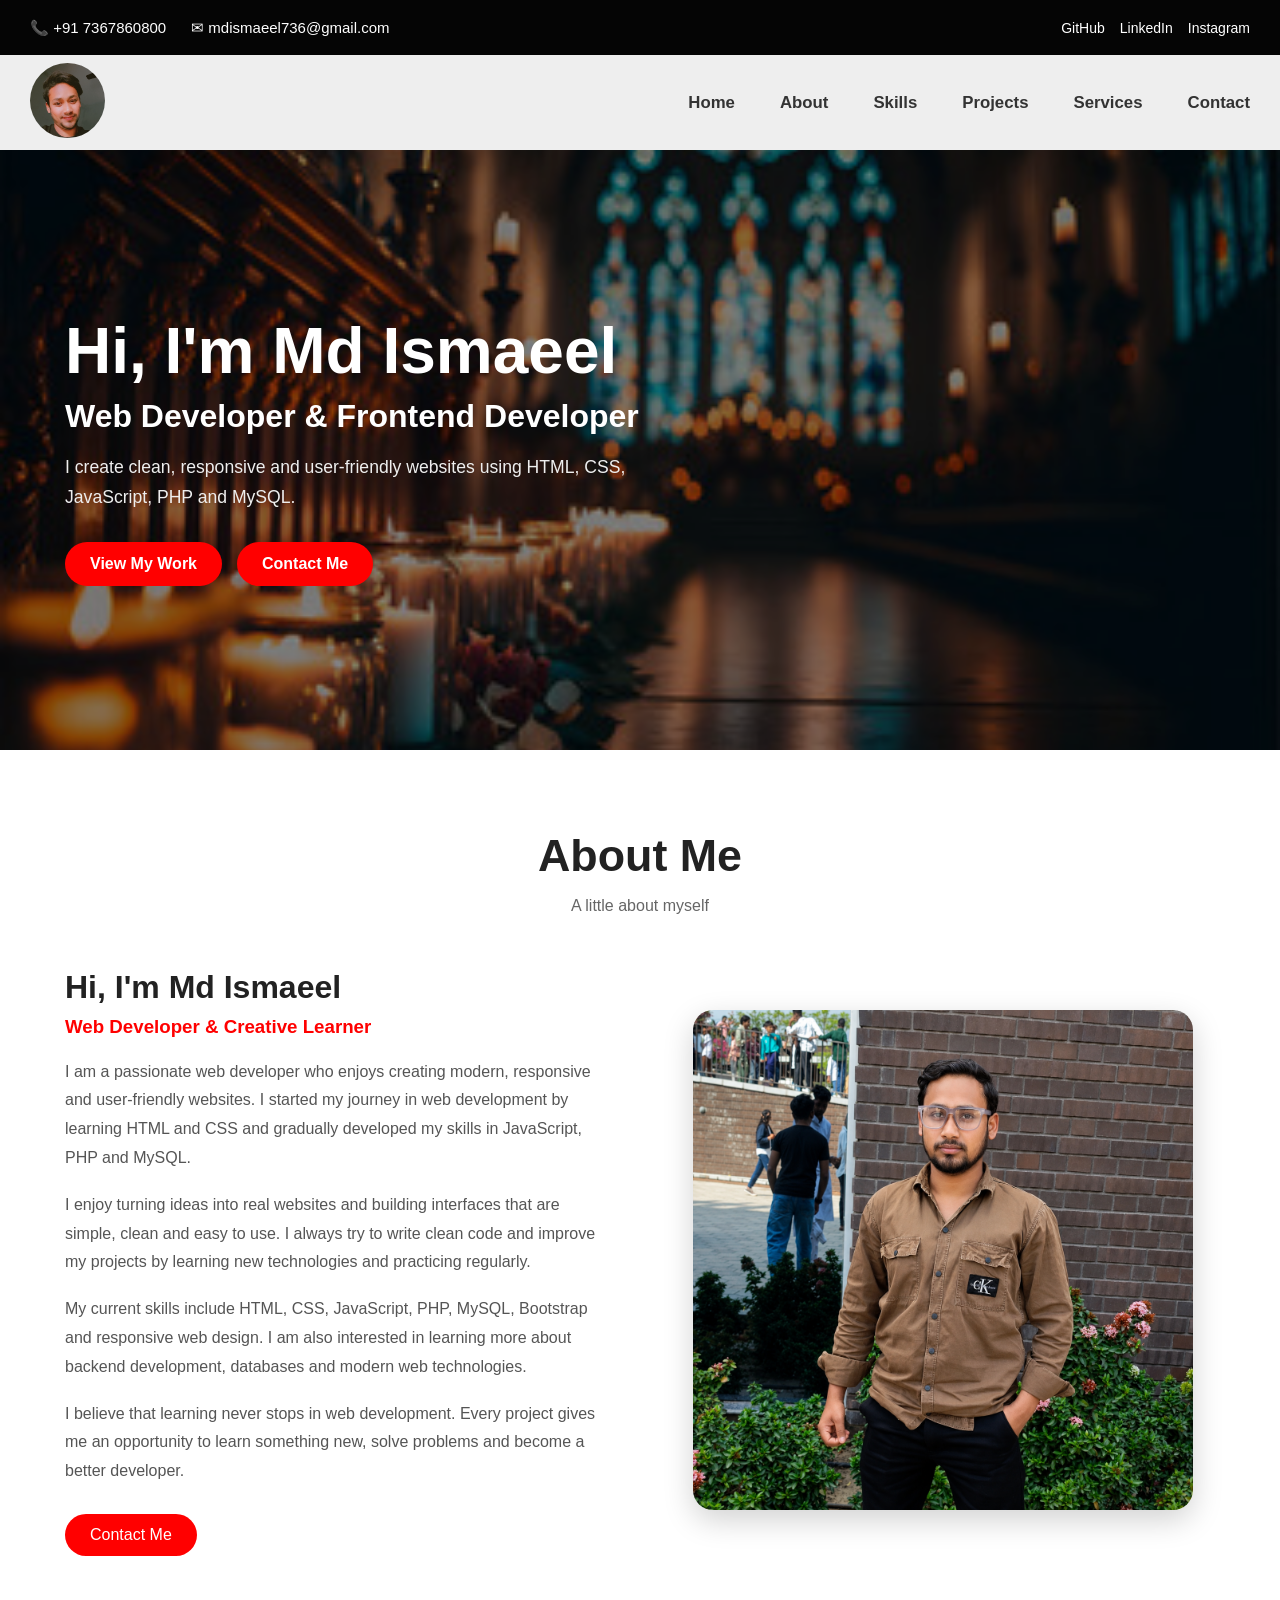
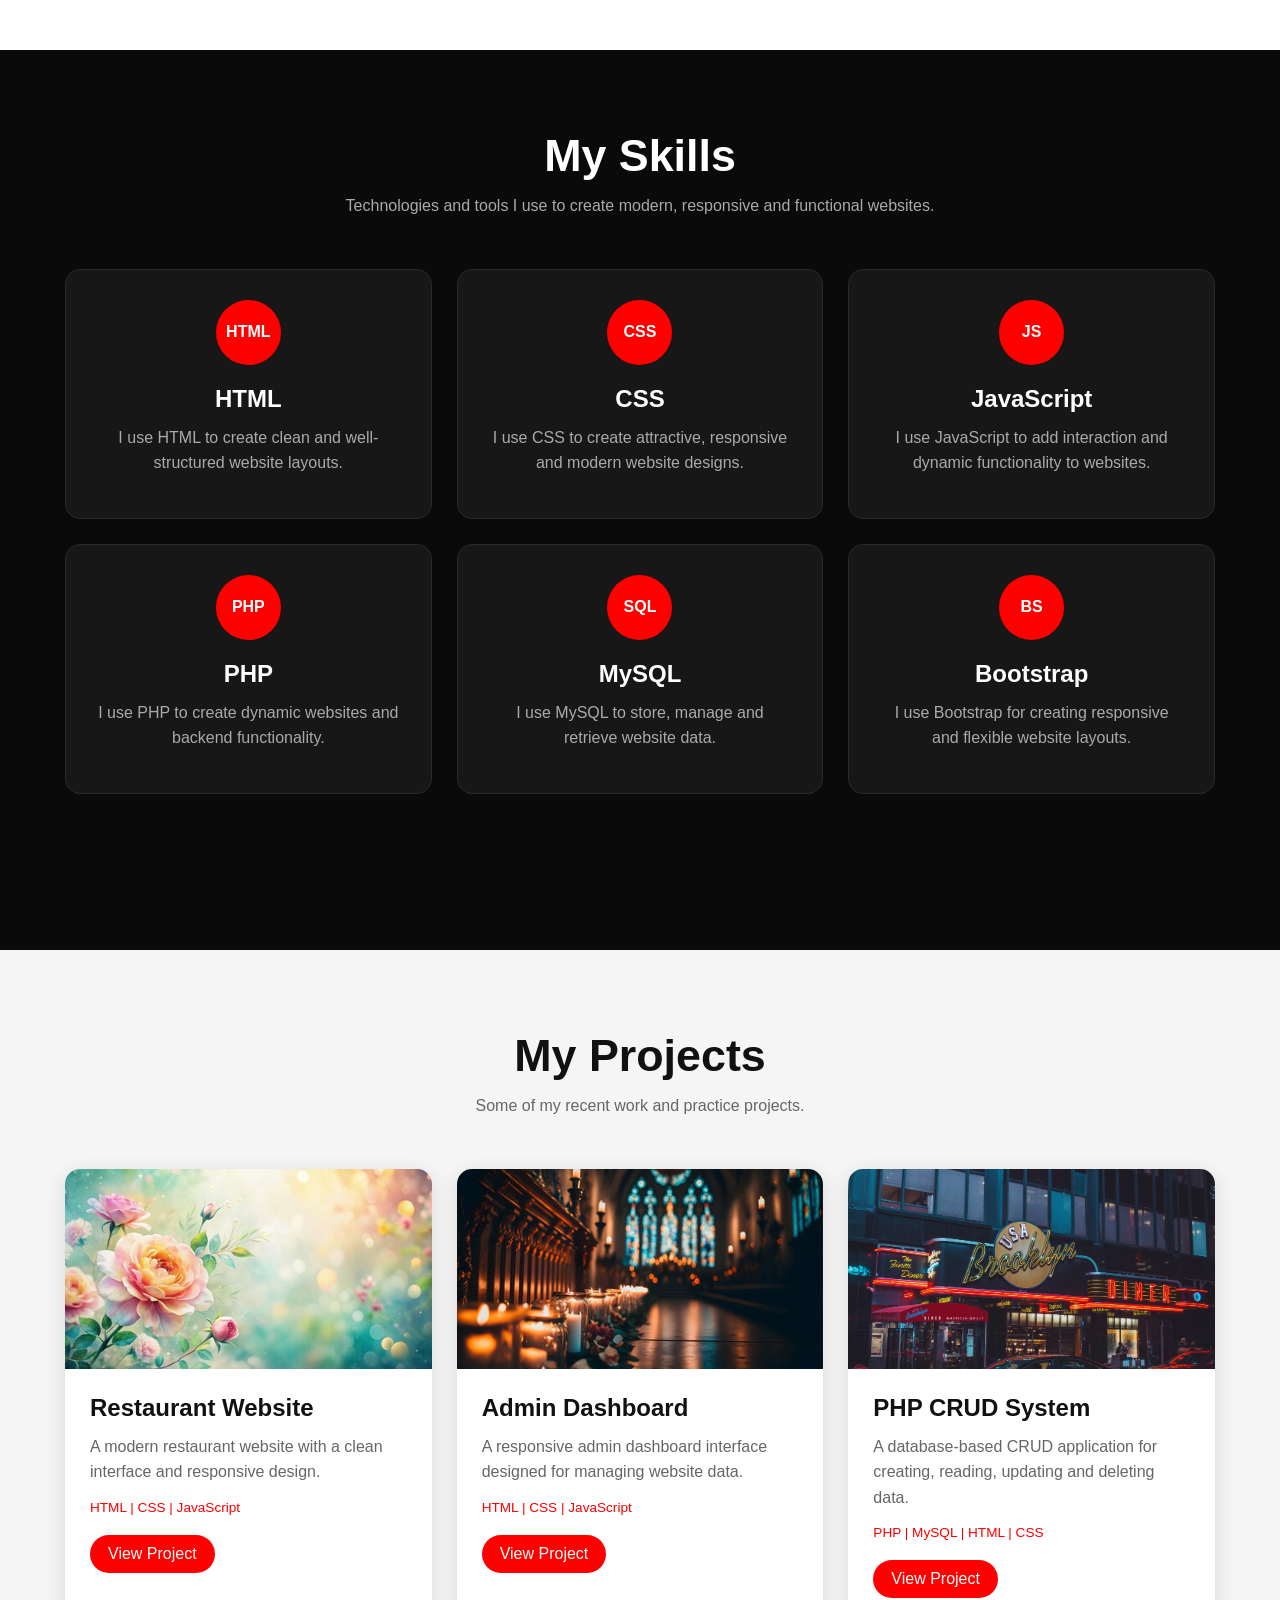
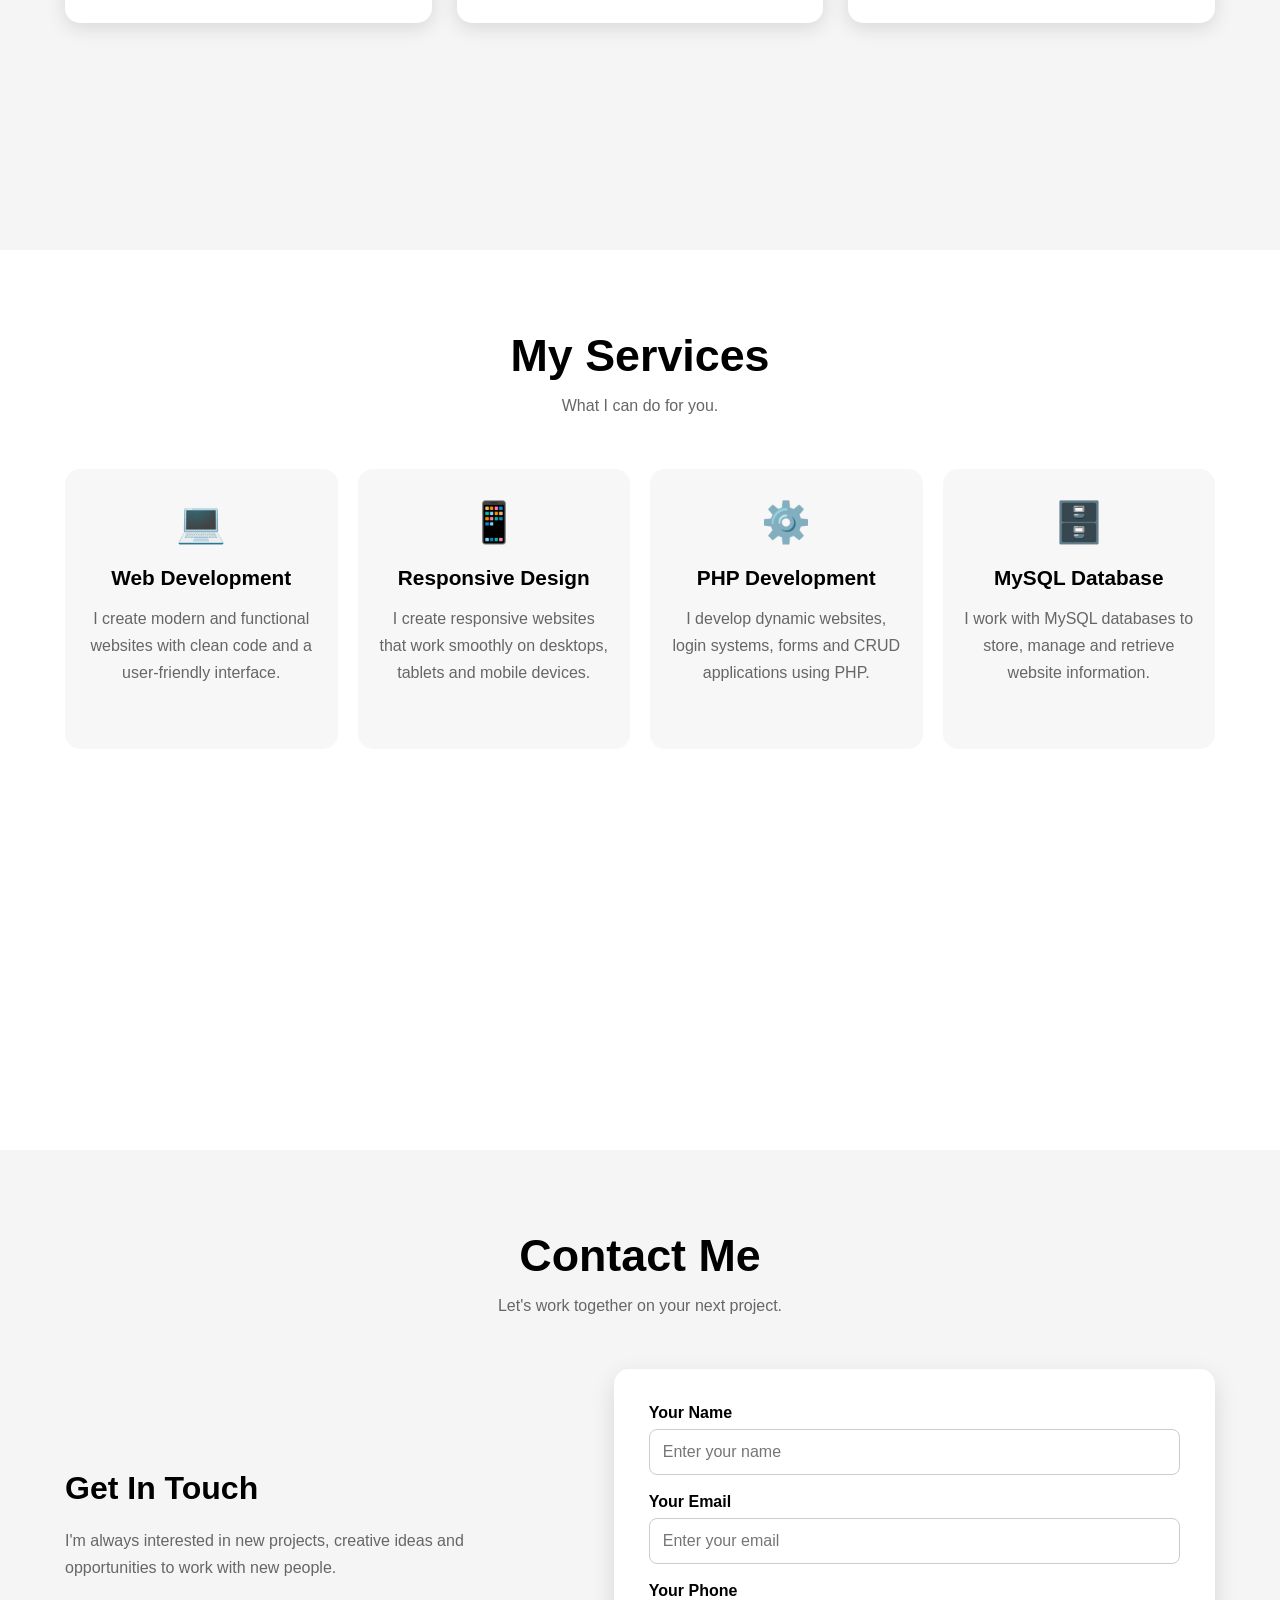
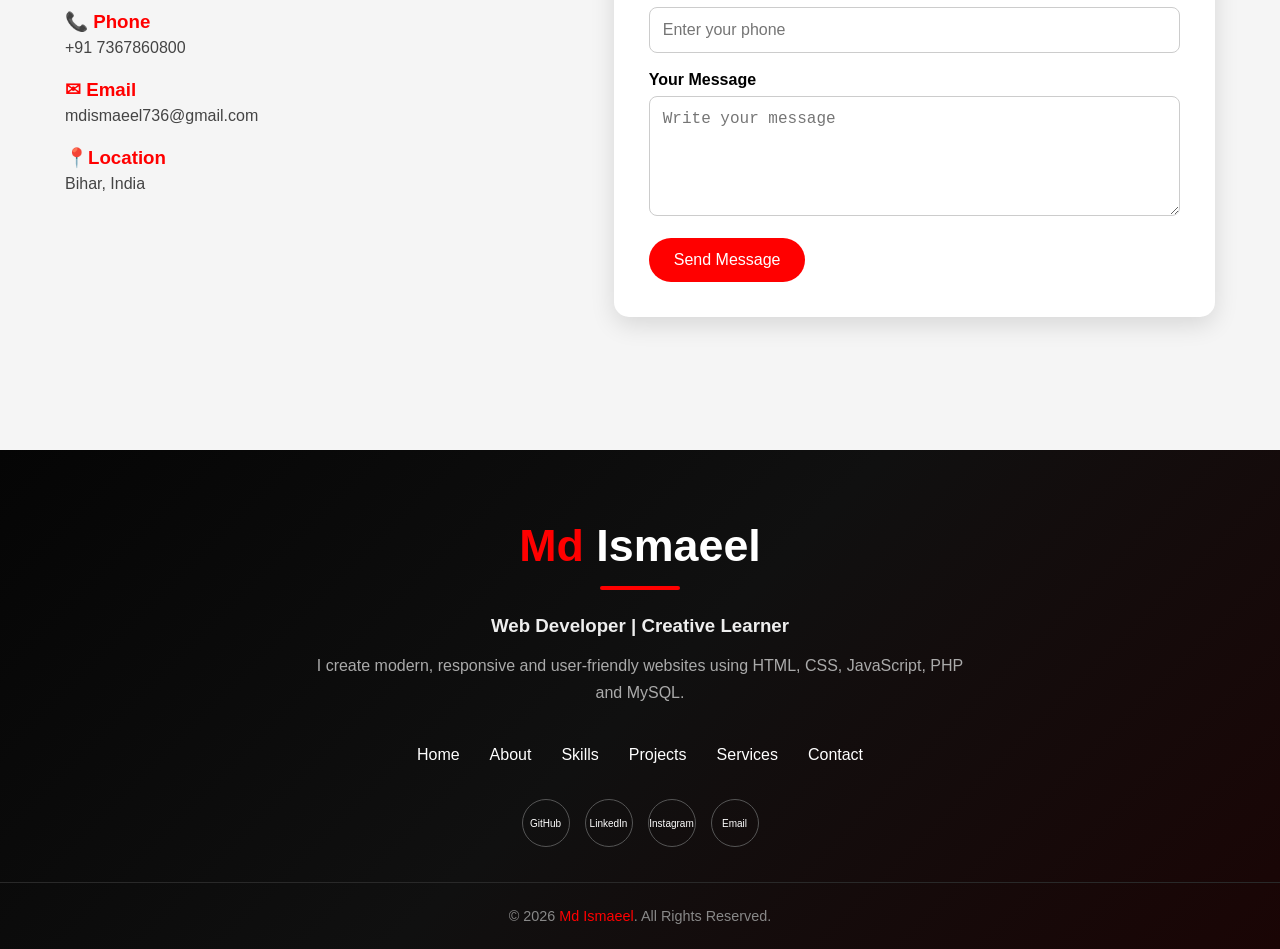
<file: index.html>
<!DOCTYPE html>
<html lang="en">

<head>
    <meta charset="UTF-8">

    <meta name="viewport" content="width=device-width, initial-scale=1.0">

    <title>Md Ismaeel | Web Developer</title>

    <link rel="stylesheet" href="main.css">
</head>


<body>


<!-- =========================================
     TOP BAR
========================================= -->

<div class="top-bar">

    <div class="top-left">

        <span>📞 +91 7367860800</span>

        <span>✉ mdismaeel736@gmail.com</span>

    </div>


    <div class="top-right">

        <a href="#">GitHub</a>

        <a href="https://www.linkedin.com/feed/">LinkedIn</a>

        <a href="https://www.instagram.com/reels/DZ2JENzSEqA/">Instagram</a>

    </div>

</div>



<!-- =========================================
     NAVBAR
========================================= -->

<header class="header">

    <div class="logo">

        <img src="img/img3.jpg" alt="Md Ismaeel Logo">

    </div>


    <nav class="navbar" id="navbar">

        <a href="#home">Home</a>

        <a href="#about">About</a>

        <a href="#skills">Skills</a>

        <a href="#projects">Projects</a>

        <a href="#services">Services</a>

        <a href="#contact">Contact</a>

    </nav>


    <button class="menu-btn"  id="menuBtn" type="button">
        ☰
    </button>

</header>



<!-- =========================================
     HERO SECTION
========================================= -->

<section class="hero" id="home">

    <div class="hero-overlay"></div>


    <div class="hero-content">

        <h1>Hi, I'm Md Ismaeel</h1>

        <h2>Web Developer & Frontend Developer</h2>

        <p>
            I create clean, responsive and user-friendly
            websites using HTML, CSS, JavaScript, PHP and MySQL.
        </p>


        <div class="hero-buttons">

            <a href="#projects" class="hero-btn">
                View My Work
            </a>

            <a href="#contact" class="hero-btn">
                Contact Me
            </a>

        </div>

    </div>

</section>



<!-- =========================================
     ABOUT SECTION
========================================= -->

<section class="about-section" id="about">

    <div class="section-title">

        <h1>About Me</h1>

        <p>A little about myself</p>

    </div>


    <div class="about-content">


        <!-- LEFT -->

        <div class="about-left">

            <h2>Hi, I'm Md Ismaeel</h2>

            <h3>Web Developer & Creative Learner</h3>


            <p>
                I am a passionate web developer who enjoys creating
                modern, responsive and user-friendly websites.
                I started my journey in web development by learning
                HTML and CSS and gradually developed my skills in
                JavaScript, PHP and MySQL.
            </p>


            <p>
                I enjoy turning ideas into real websites and building
                interfaces that are simple, clean and easy to use.
                I always try to write clean code and improve my
                projects by learning new technologies and practicing
                regularly.
            </p>


            <p>
                My current skills include HTML, CSS, JavaScript,
                PHP, MySQL, Bootstrap and responsive web design.
                I am also interested in learning more about backend
                development, databases and modern web technologies.
            </p>


            <p>
                I believe that learning never stops in web development.
                Every project gives me an opportunity to learn something
                new, solve problems and become a better developer.
            </p>


            <a href="#contact" class="main-btn">
                Contact Me
            </a>

        </div>


        <!-- RIGHT -->

        <div class="about-right">

            <img src="img/noddy2.png" alt="About Me">

        </div>

    </div>

</section>



<!-- =========================================
     SKILLS SECTION
========================================= -->

<section class="skills-section" id="skills">


    <div class="section-title">

        <h1>My Skills</h1>

        <p>
            Technologies and tools I use to create modern,
            responsive and functional websites.
        </p>

    </div>


    <div class="skill-container">


        <div class="skill-card">

            <div class="skill-icon">HTML</div>

            <h2>HTML</h2>

            <p>
                I use HTML to create clean and well-structured
                website layouts.
            </p>

        </div>



        <div class="skill-card">

            <div class="skill-icon">CSS</div>

            <h2>CSS</h2>

            <p>
                I use CSS to create attractive, responsive and
                modern website designs.
            </p>

        </div>



        <div class="skill-card">

            <div class="skill-icon">JS</div>

            <h2>JavaScript</h2>

            <p>
                I use JavaScript to add interaction and dynamic
                functionality to websites.
            </p>

        </div>



        <div class="skill-card">

            <div class="skill-icon">PHP</div>

            <h2>PHP</h2>

            <p>
                I use PHP to create dynamic websites and
                backend functionality.
            </p>

        </div>



        <div class="skill-card">

            <div class="skill-icon">SQL</div>

            <h2>MySQL</h2>

            <p>
                I use MySQL to store, manage and retrieve
                website data.
            </p>

        </div>



        <div class="skill-card">

            <div class="skill-icon">BS</div>

            <h2>Bootstrap</h2>

            <p>
                I use Bootstrap for creating responsive
                and flexible website layouts.
            </p>

        </div>


    </div>

</section>



<!-- =========================================
     PROJECTS SECTION
========================================= -->

<section class="project-section" id="projects">


    <div class="section-title">

        <h1>My Projects</h1>

        <p>
            Some of my recent work and practice projects.
        </p>

    </div>


    <div class="project-container">


        <!-- PROJECT 1 -->

        <div class="project-card">

            <div class="project-image">

                <img src="img/bg2.jpg" alt="Restaurant Website">

            </div>


            <div class="project-info">

                <h2>Restaurant Website</h2>

                <p>
                    A modern restaurant website with a clean
                    interface and responsive design.
                </p>

                <span>
                    HTML | CSS | JavaScript
                </span>

                <a href="#" class="project-btn">
                    View Project
                </a>

            </div>

        </div>



        <!-- PROJECT 2 -->

        <div class="project-card">

            <div class="project-image">

                <img src="img/bg6.jpg" alt="Admin Dashboard">

            </div>


            <div class="project-info">

                <h2>Admin Dashboard</h2>

                <p>
                    A responsive admin dashboard interface
                    designed for managing website data.
                </p>

                <span>
                    HTML | CSS | JavaScript
                </span>

                <a href="#" class="project-btn">
                    View Project
                </a>

            </div>

        </div>



        <!-- PROJECT 3 -->

        <div class="project-card">

            <div class="project-image">

                <img src="img/img7.jpg" alt="PHP CRUD System">

            </div>


            <div class="project-info">

                <h2>PHP CRUD System</h2>

                <p>
                    A database-based CRUD application for
                    creating, reading, updating and deleting data.
                </p>

                <span>
                    PHP | MySQL | HTML | CSS
                </span>

                <a href="#" class="project-btn">
                    View Project
                </a>

            </div>

        </div>


    </div>

</section>



<!-- =========================================
     SERVICES SECTION
========================================= -->

<section class="services-section" id="services">


    <div class="section-title">

        <h1>My Services</h1>

        <p>
            What I can do for you.
        </p>

    </div>


    <div class="service-container">


        <div class="service-card">

            <div class="service-icon">
                💻
            </div>

            <h2>Web Development</h2>

            <p>
                I create modern and functional websites with
                clean code and a user-friendly interface.
            </p>

        </div>



        <div class="service-card">

            <div class="service-icon">
                📱
            </div>

            <h2>Responsive Design</h2>

            <p>
                I create responsive websites that work smoothly
                on desktops, tablets and mobile devices.
            </p>

        </div>



        <div class="service-card">

            <div class="service-icon">
                ⚙️
            </div>

            <h2>PHP Development</h2>

            <p>
                I develop dynamic websites, login systems,
                forms and CRUD applications using PHP.
            </p>

        </div>



        <div class="service-card">

            <div class="service-icon">
                🗄️
            </div>

            <h2>MySQL Database</h2>

            <p>
                I work with MySQL databases to store, manage
                and retrieve website information.
            </p>

        </div>


    </div>

</section>



<!-- =========================================
     CONTACT SECTION
========================================= -->

<section class="contact-section" id="contact">


    <div class="section-title">

        <h1>Contact Me</h1>

        <p>
            Let's work together on your next project.
        </p>

    </div>


    <div class="contact-container">


        <!-- CONTACT INFORMATION -->

        <div class="contact-info">

            <h2>Get In Touch</h2>

            <p>
                I'm always interested in new projects, creative
                ideas and opportunities to work with new people.
            </p>


            <div class="contact-item">

                <h3>📞 Phone</h3>

                <p>
                    +91 7367860800
                </p>

            </div>


            <div class="contact-item">

                <h3>✉ Email</h3>

                <p>
                     mdismaeel736@gmail.com
                </p>

            </div>


            <div class="contact-item">

                <h3>📍Location</h3>

                <p>
                    Bihar, India
                </p>

            </div>

        </div>



        <!-- CONTACT FORM -->

        <div class="contact-form">

            <form>


                <div class="input-box">

                    <label>Your Name</label>

                    <input
                        type="text"
                        placeholder="Enter your name"
                        required
                    >

                </div>



                <div class="input-box">

                    <label>Your Email</label>

                    <input
                        type="email"
                        placeholder="Enter your email"
                        required
                    >

                </div>



                <div class="input-box">

                    <label>Your Phone</label>

                    <input
                        type="tel"
                        placeholder="Enter your phone"
                    >

                </div>



                <div class="input-box">

                    <label>Your Message</label>

                    <textarea
                        placeholder="Write your message"
                        required
                    ></textarea>

                </div>



                <button type="submit">
                    Send Message
                </button>


            </form>

        </div>

    </div>

</section>



<!-- =========================================
     FOOTER
========================================= -->

<footer class="footer">


    <div class="footer-content">


        <h1>
            <span>Md</span> Ismaeel
        </h1>


        <div class="footer-line"></div>


        <h3>
            Web Developer | Creative Learner
        </h3>


        <p>
            I create modern, responsive and user-friendly
            websites using HTML, CSS, JavaScript, PHP and MySQL.
        </p>



        <!-- FOOTER MENU -->

        <div class="footer-menu">

            <a href="#home">Home</a>

            <a href="#about">About</a>

            <a href="#skills">Skills</a>

            <a href="#projects">Projects</a>

            <a href="#services">Services</a>

            <a href="#contact">Contact</a>

        </div>



        <!-- SOCIAL LINKS -->

        <div class="social-links">

            <a href="#">GitHub</a>

            <a href="https://www.linkedin.com/feed/">LinkedIn</a>

            <a href="https://www.instagram.com/reels/DZ2JENzSEqA/">Instagram</a>

            <a href="#">Email</a>

        </div>


    </div>



    <div class="footer-bottom">

        <p>
            © 2026
            <span>Md Ismaeel</span>.
            All Rights Reserved.
        </p>

    </div>


</footer>



<script>
 const menuBtn = document.getElementById(""menuBtn);
 const navbar = document.getElementById("navbar");
 
 menuBtn.addEventlistener("click", function()
 {
 navbar.classlist.toggle("active");
 });
</script>

</body>

</html>
</file>
<file: main.css>
/* =========================================
   RESET
========================================= */

*
{
    margin: 0;
    padding: 0;
    box-sizing: border-box;
}

html
{
    scroll-behavior: smooth;
}

body
{
    width: 100%;
    font-family: Arial, sans-serif;
    overflow-x: hidden;
}


/* =========================================
   TOP BAR
========================================= */

.top-bar
{
    width: 100%;

    min-height: 55px;

    padding: 10px 30px;

    background: #050505;

    color: white;

    display: flex;

    justify-content: space-between;

    align-items: center;

    gap: 20px;
}

.top-left
{
    display: flex;

    align-items: center;

    flex-wrap: wrap;

    gap: 25px;

    font-size: 15px;
}

.top-right
{
    display: flex;

    align-items: center;

    gap: 15px;
}

.top-right a
{
    color: white;

    text-decoration: none;

    font-size: 14px;

    transition: 0.3s;
}

.top-right a:hover
{
    color: #ff2020;
}


/* =========================================
   HEADER / NAVBAR
========================================= */

.header
{
    width: 100%;

    height: 95px;

    padding: 10px 30px;

    background: #eeeeee;

    display: flex;

    justify-content: space-between;

    align-items: center;

    position: relative;

    z-index: 1000;
}

.logo img
{
    width: 75px;

    height: 75px;

    border-radius: 50%;

    object-fit: cover;
}

.navbar
{
    display: flex;

    align-items: center;

    gap: 45px;
}

.navbar a
{
    color: #333;

    text-decoration: none;

    font-size: 1.05rem;

    font-weight: 600;

    transition: 0.3s;
}

.navbar a:hover
{
    color: red;
}

.menu-btn
{
    display: none;
    border: none;
    background: #111;
	outline: none;
    font-size: 28px;
	width: 45px;
	height: 45px;
    cursor: pointer;
	line-height: 45px;
	text-align: center;
	border-radius: 8px;
}


/* =========================================
   HERO
========================================= */

.hero
{
    width: 100%;

    min-height: 600px;

    position: relative;

    display: flex;

    align-items: center;

    background: url("./img/bg6.jpg");
    background-size: cover;

    background-position: center;

    background-repeat: no-repeat;
}

.hero-overlay
{
    position: absolute;

    inset: 0;

    background: rgba(0, 0, 0, 0.48);
}

.hero-content
{
    width: 90%;

    max-width: 1150px;

    margin: auto;

    position: relative;

    z-index: 2;

    color: white;
}

.hero-content h1
{
    font-size: clamp(2.2rem, 5vw, 4rem);

    margin-bottom: 10px;
}

.hero-content h2
{
    font-size: clamp(1.2rem, 2.5vw, 2rem);

    margin-bottom: 18px;
}

.hero-content p
{
    max-width: 650px;

    font-size: 1.1rem;

    line-height: 1.7;

    color: #eeeeee;
}

.hero-buttons
{
    display: flex;

    flex-wrap: wrap;

    gap: 15px;

    margin-top: 30px;
}

.hero-btn
{
    display: inline-block;

    padding: 13px 25px;

    border-radius: 30px;

    background: red;

    color: white;

    text-decoration: none;

    font-weight: bold;

    transition: 0.3s;
}

.hero-btn:hover
{
    background: white;

    color: black;

    transform: translateY(-4px);
}


/* =========================================
   COMMON SECTION TITLE
========================================= */

.section-title
{
    width: 90%;

    max-width: 900px;

    margin: 0 auto 50px;

    text-align: center;
}

.section-title h1
{
    font-size: clamp(2rem, 4vw, 2.8rem);

    margin-bottom: 12px;
}

.section-title p
{
    color: #666;

    line-height: 1.6;
}


/* =========================================
   ABOUT
========================================= */

.about-section
{
    width: 100%;

    min-height: 100vh;

    padding: 80px 0;

    background: white;

    color: #222;
}

.about-content
{
    width: 90%;

    max-width: 1150px;

    margin: auto;

    display: flex;

    align-items: center;

    gap: 60px;
}

.about-left
{
    width: 50%;
}

.about-left h2
{
    font-size: 2rem;

    margin-bottom: 10px;
}

.about-left h3
{
    color: red;

    margin-bottom: 20px;
}

.about-left p
{
    color: #555;

    line-height: 1.8;

    margin-bottom: 18px;
}

.about-right
{
    width: 50%;

    text-align: center;
}

.about-right img
{
    width: 100%;

    max-width: 500px;

    height: 500px;

    object-fit: cover;

    border-radius: 20px;

    box-shadow: 0 10px 30px rgba(0,0,0,0.18);
}

.main-btn
{
    display: inline-block;

    margin-top: 10px;

    padding: 12px 25px;

    background: red;

    color: white;

    border-radius: 25px;

    text-decoration: none;

    transition: 0.3s;
}

.main-btn:hover
{
    background: black;

    transform: translateY(-4px);
}


/* =========================================
   SKILLS
========================================= */

.skills-section
{
    width: 100%;

    min-height: 100vh;

    padding: 80px 0;

    background: #0a0a0a;

    color: white;
}

.skills-section .section-title p
{
    color: #aaa;
}

.skill-container
{
    width: 90%;

    max-width: 1150px;

    margin: auto;

    display: grid;

    grid-template-columns: repeat(3, 1fr);

    gap: 25px;
}

.skill-card
{
    min-height: 250px;

    padding: 30px;

    background: #171717;

    border: 1px solid #292929;

    border-radius: 15px;

    text-align: center;

    transition: 0.4s;
}

.skill-card:hover
{
    transform: translateY(-8px);

    border-color: red;

    box-shadow: 0 10px 25px rgba(255,0,0,0.15);
}

.skill-icon
{
    width: 65px;

    height: 65px;

    margin: 0 auto 20px;

    display: flex;

    align-items: center;

    justify-content: center;

    border-radius: 50%;

    background: red;

    color: white;

    font-weight: bold;
}

.skill-card h2
{
    margin-bottom: 12px;
}

.skill-card p
{
    color: #aaa;

    line-height: 1.6;
}


/* =========================================
   PROJECTS
========================================= */

.project-section
{
    width: 100%;

    min-height: 100vh;

    padding: 80px 0;

    background: #f5f5f5;

    color: #111;
}

.project-container
{
    width: 90%;

    max-width: 1150px;

    margin: auto;

    display: grid;

    grid-template-columns: repeat(3, 1fr);

    gap: 25px;
}

.project-card
{
    background: white;

    border-radius: 15px;

    overflow: hidden;

    box-shadow: 0 5px 20px rgba(0,0,0,0.12);
}

.project-image
{
    width: 100%;

    height: 200px;

    overflow: hidden;
}

.project-image img
{
    width: 100%;

    height: 100%;

    object-fit: cover;

    display: block;
}


/* ONLY TEXT AREA HOVER */

.project-info
{
    padding: 25px;

    transition: 0.4s;
}

.project-info:hover
{
    background: #111;

    color: white;

    transform: translateY(-5px);
}

.project-info h2
{
    margin-bottom: 12px;
}

.project-info p
{
    line-height: 1.6;

    margin-bottom: 15px;

    color: #666;
}

.project-info:hover p
{
    color: #ccc;
}

.project-info span
{
    display: block;

    color: red;

    font-size: 0.85rem;

    margin-bottom: 20px;
}

.project-btn
{
    display: inline-block;

    padding: 10px 18px;

    background: red;

    color: white;

    border-radius: 20px;

    text-decoration: none;
}


/* =========================================
   SERVICES
========================================= */

.services-section
{
    width: 100%;

    min-height: 100vh;

    padding: 80px 0;

    background: white;
}

.service-container
{
    width: 90%;

    max-width: 1150px;

    margin: auto;

    display: grid;

    grid-template-columns: repeat(4, 1fr);

    gap: 20px;
}

.service-card
{
    padding: 30px 20px;

    min-height: 280px;

    background: #f7f7f7;

    border-radius: 15px;

    text-align: center;

    transition: 0.4s;
}

.service-card:hover
{
    background: #111;

    color: white;

    transform: translateY(-8px);
}

.service-icon
{
    font-size: 40px;

    margin-bottom: 20px;
}

.service-card h2
{
    margin-bottom: 15px;

    font-size: 1.3rem;
}

.service-card p
{
    color: #666;

    line-height: 1.7;
}

.service-card:hover p
{
    color: #ccc;
}


/* =========================================
   CONTACT
========================================= */

.contact-section
{
    width: 100%;

    min-height: 100vh;

    padding: 80px 0;

    background: #f5f5f5;
}

.contact-container
{
    width: 90%;

    max-width: 1150px;

    margin: auto;

    display: flex;

    align-items: center;

    gap: 60px;
}

.contact-info
{
    width: 45%;
}

.contact-info h2
{
    font-size: 2rem;

    margin-bottom: 20px;
}

.contact-info > p
{
    color: #666;

    line-height: 1.7;

    margin-bottom: 30px;
}

.contact-item
{
    margin-bottom: 22px;
}

.contact-item h3
{
    color: red;

    margin-bottom: 6px;
}

.contact-item p
{
    color: #444;
}

.contact-form
{
    width: 55%;

    padding: 35px;

    background: white;

    border-radius: 15px;

    box-shadow: 0 8px 25px rgba(0,0,0,0.12);
}

.input-box
{
    margin-bottom: 18px;
}

.input-box label
{
    display: block;

    margin-bottom: 7px;

    font-weight: bold;
}

.input-box input,
.input-box textarea
{
    width: 100%;

    padding: 13px;

    border: 1px solid #ccc;

    border-radius: 8px;

    outline: none;

    font-size: 1rem;
}

.input-box input:focus,
.input-box textarea:focus
{
    border-color: red;
}

.input-box textarea
{
    height: 120px;

    resize: vertical;
}

.contact-form button
{
    border: none;

    padding: 13px 25px;

    border-radius: 25px;

    background: red;

    color: white;

    font-size: 1rem;

    cursor: pointer;

    transition: 0.3s;
}

.contact-form button:hover
{
    background: black;

    transform: translateY(-3px);
}


/* =========================================
   FOOTER
========================================= */

.footer
{
    width: 100%;

    background: linear-gradient(
        135deg,
        #050505,
        #101010,
        #1a0505
    );

    color: white;

    text-align: center;

    padding-top: 70px;
}

.footer-content
{
    width: 90%;

    max-width: 1100px;

    margin: auto;
}

.footer-content h1
{
    font-size: 2.8rem;

    margin-bottom: 15px;
}

.footer-content h1 span
{
    color: red;
}

.footer-line
{
    width: 80px;

    height: 4px;

    background: red;

    margin: 0 auto 25px;

    border-radius: 10px;
}

.footer-content h3
{
    margin-bottom: 15px;

    color: #eee;
}

.footer-content > p
{
    max-width: 650px;

    margin: auto;

    color: #aaa;

    line-height: 1.7;
}

.footer-menu
{
    margin-top: 40px;

    display: flex;

    justify-content: center;

    flex-wrap: wrap;

    gap: 30px;
}

.footer-menu a
{
    color: white;

    text-decoration: none;

    transition: 0.3s;
}

.footer-menu a:hover
{
    color: red;
}

.social-links
{
    margin: 35px 0;

    display: flex;

    justify-content: center;

    flex-wrap: wrap;

    gap: 15px;
}

.social-links a
{
    width: 48px;

    height: 48px;

    border: 1px solid #555;

    border-radius: 50%;

    display: flex;

    align-items: center;

    justify-content: center;

    color: white;

    text-decoration: none;

    font-size: 10px;

    transition: 0.3s;
}

.social-links a:hover
{
    background: red;

    border-color: red;

    transform: translateY(-5px);
}

.footer-bottom
{
    margin-top: 20px;

    padding: 25px 15px;

    border-top: 1px solid #292929;
}

.footer-bottom p
{
    color: #888;

    font-size: 0.9rem;
}

.footer-bottom span
{
    color: red;
}


/* =========================================
   TABLET
========================================= */

@media (max-width: 1000px)
{
    .navbar
    {
        gap: 22px;
    }

    .skill-container
    {
        grid-template-columns: repeat(2, 1fr);
    }

    .project-container
    {
        grid-template-columns: repeat(2, 1fr);
    }

    .service-container
    {
        grid-template-columns: repeat(2, 1fr);
    }
}


/* =========================================
   MOBILE
========================================= */

@media (max-width: 768px)
{
    .top-bar
    {
        flex-direction: column;

        padding: 12px 15px;

        text-align: center;
    }

    .top-left
    {
        justify-content: center;

        gap: 10px;
    }

    .top-right
    {
        justify-content: center;
    }


    /* Navbar */

    .header
    {
        height: 80px;

        padding: 8px 20px;
    }

    .logo img
    {
        width: 62px;

        height: 62px;
    }

    .menu-btn
    {
        display: flex;
		align-items: center;
		justify-content: center;
		width: 45px;
		height: 45px;
		background: #111;
		color: white;
		font-size: 28px;
		border: none;
		border-radius: 8px;
		cursor: pointer;
    }

    .navbar
    {
        display: none;

        position: absolute;

        top: 80px;

        left: 0;

        width: 100%;

        padding: 20px;

        background: #eeeeee;

        flex-direction: column;

        gap: 20px;

        align-items: center;
    }

    .navbar.active
    {
        display: flex;
    }


    /* Hero */

    .hero
    {
        min-height: 550px;
    }

    .hero-content
    {
        width: 88%;
    }


    /* About */

    .about-content
    {
        flex-direction: column;

        gap: 40px;
    }

    .about-left,
    .about-right
    {
        width: 100%;
    }

    .about-right img
    {
        height: 400px;
    }


    /* Skills */

    .skill-container
    {
        grid-template-columns: 1fr;
    }
	
	.skill-card:hover
{
    transform: translateY(-8px);

    border-color: red;

    box-shadow: 0 10px 25px rgba(255,0,0,0.15);
}


    /* Projects */

    .project-container
    {
        grid-template-columns: 1fr;
    }


    /* Services */

    .service-container
    {
        grid-template-columns: 1fr;
    }


    /* Contact */

    .contact-container
    {
        flex-direction: column;

        gap: 40px;
    }

    .contact-info,
    .contact-form
    {
        width: 100%;
    }
}


/* =========================================
   SMALL MOBILE
========================================= */

@media (max-width: 480px)
{
    .top-left
    {
        flex-direction: column;

        gap: 5px;
    }

    .hero-buttons
    {
        flex-direction: column;

        align-items: flex-start;
    }

    .hero-btn
    {
        width: 180px;

        text-align: center;
    }

    .about-section,
    .skills-section,
    .project-section,
    .services-section,
    .contact-section
    {
        padding: 60px 0;
    }

    .about-right img
    {
        height: 320px;
    }

    .contact-form
    {
        padding: 22px;
    }

    .footer
    {
        padding-top: 50px;
    }

    .footer-content h1
    {
        font-size: 2rem;
    }

    .footer-menu
    {
        gap: 18px;
    }
}
</file>
